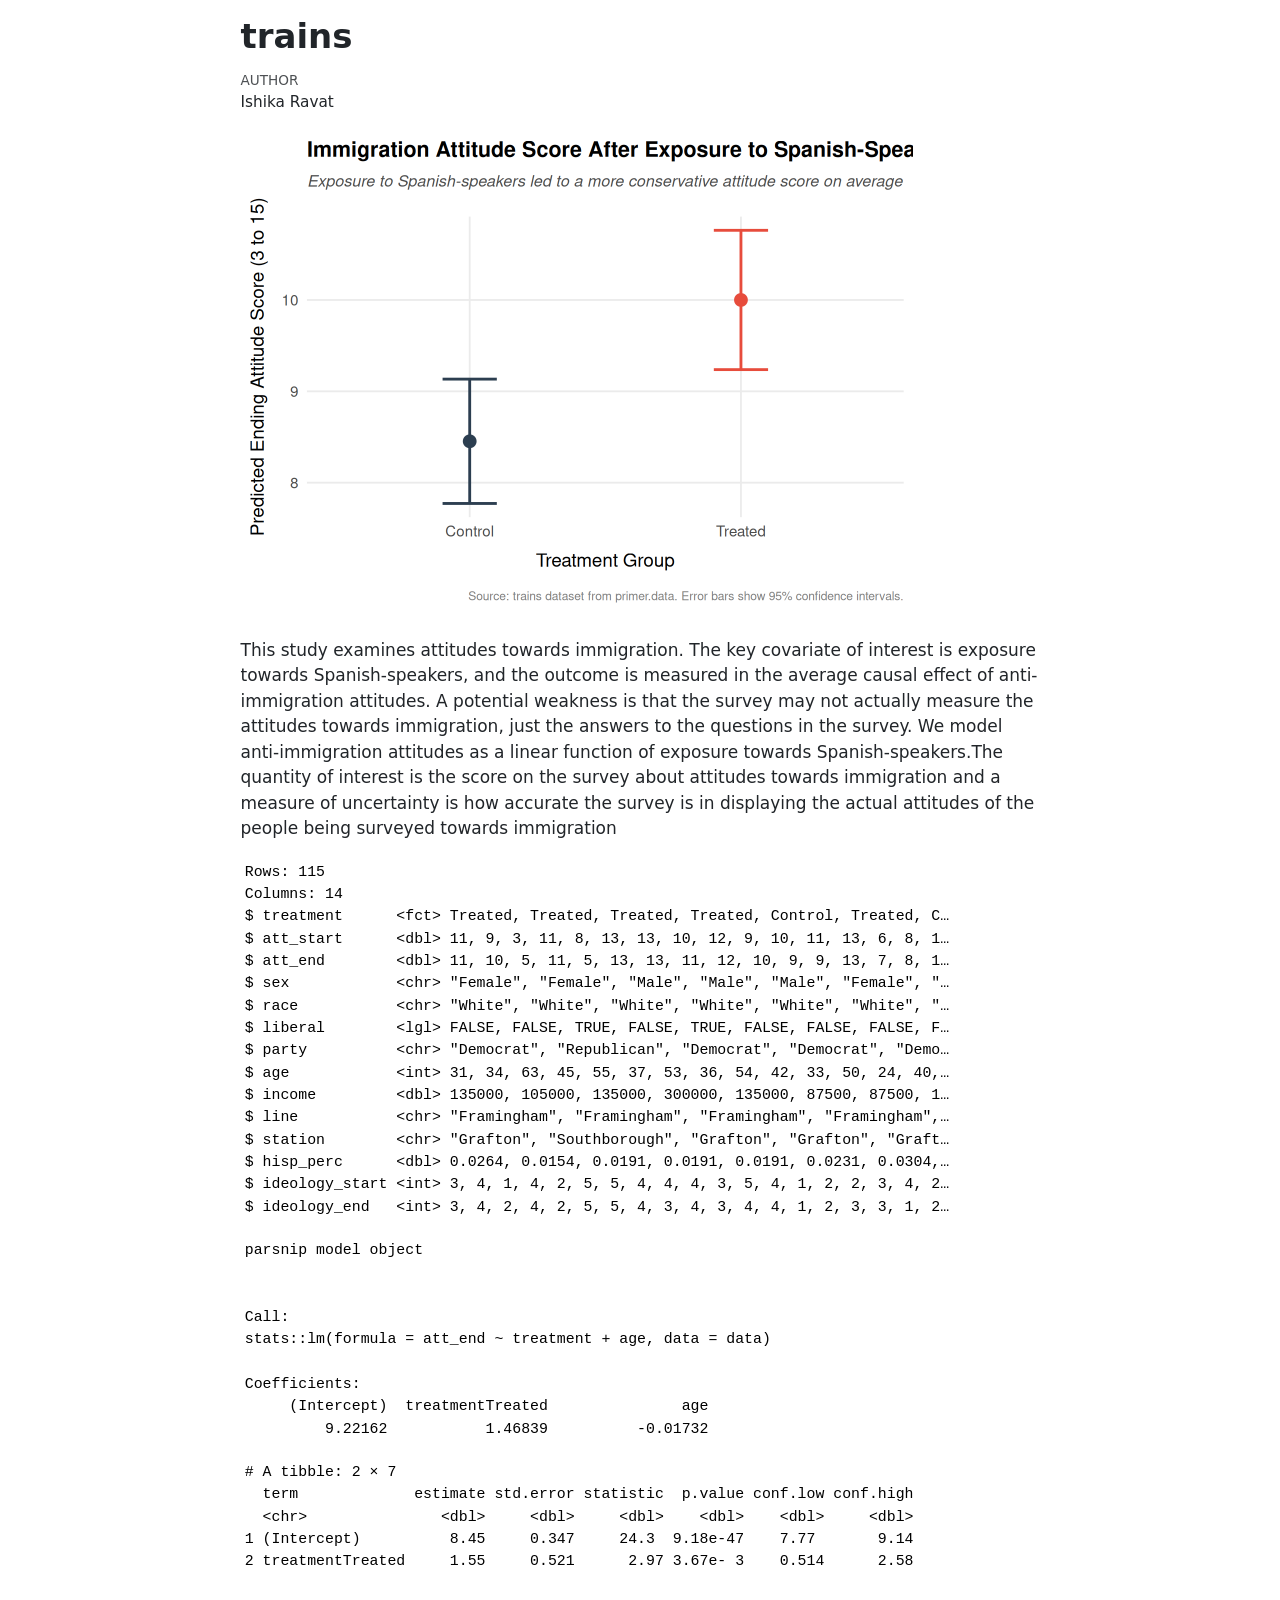
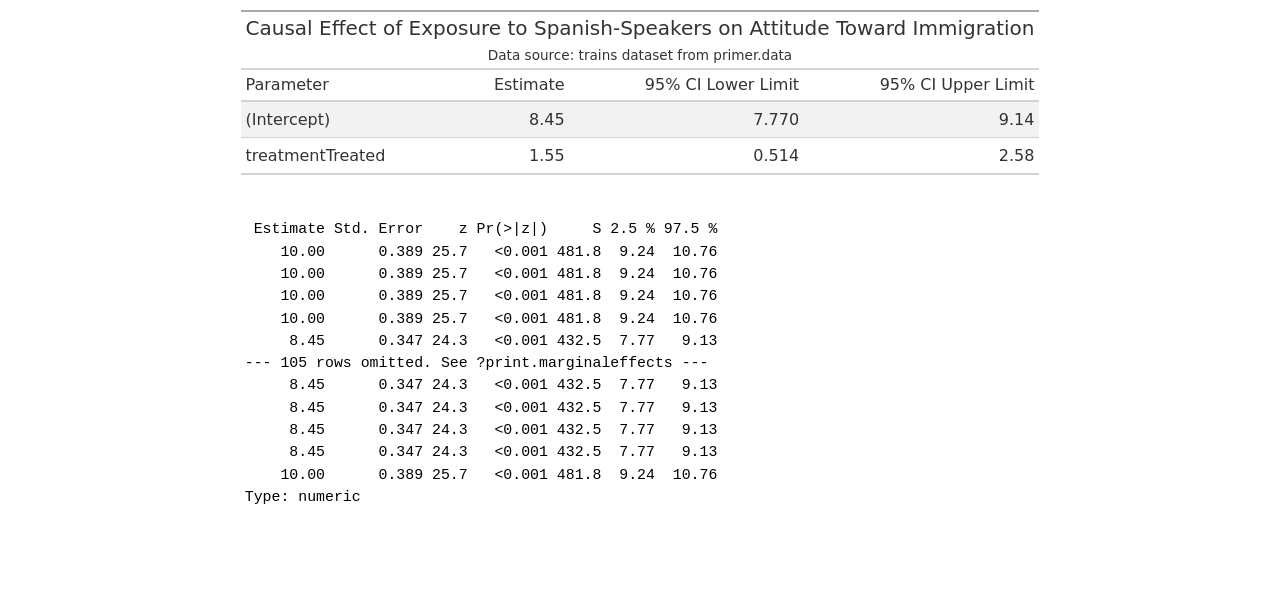
<file: index.html>
<!DOCTYPE html>
<html xmlns="http://www.w3.org/1999/xhtml" lang="en" xml:lang="en"><head>

<meta charset="utf-8">
<meta name="generator" content="quarto-1.9.38">

<meta name="viewport" content="width=device-width, initial-scale=1.0, user-scalable=yes">

<meta name="author" content="Ishika Ravat">

<title>trains</title>
<style>
/* Default styles provided by pandoc.
** See https://pandoc.org/MANUAL.html#variables-for-html for config info.
*/
code{white-space: pre-wrap;}
span.smallcaps{font-variant: small-caps;}
div.columns{display: flex; gap: min(4vw, 1.5em);}
div.column{flex: auto; overflow-x: auto;}
div.hanging-indent{margin-left: 1.5em; text-indent: -1.5em;}
ul.task-list{list-style: none;}
ul.task-list li input[type="checkbox"] {
  width: 0.8em;
  margin: 0 0.8em 0.2em -1em; /* quarto-specific, see https://github.com/quarto-dev/quarto-cli/issues/4556 */ 
  vertical-align: middle;
}
</style>


<script src="analysis_files/libs/clipboard/clipboard.min.js"></script>
<script src="analysis_files/libs/quarto-html/quarto.js" type="module"></script>
<script src="analysis_files/libs/quarto-html/tabsets/tabsets.js" type="module"></script>
<script src="analysis_files/libs/quarto-html/popper.min.js"></script>
<script src="analysis_files/libs/quarto-html/tippy.umd.min.js"></script>
<script src="analysis_files/libs/quarto-html/anchor.min.js"></script>
<link href="analysis_files/libs/quarto-html/tippy.css" rel="stylesheet">
<link href="analysis_files/libs/quarto-html/quarto-syntax-highlighting-15634bcf2e68342d4ad2dfa704d543f6.css" rel="stylesheet" id="quarto-text-highlighting-styles">
<script src="analysis_files/libs/bootstrap/bootstrap.min.js"></script>
<link href="analysis_files/libs/bootstrap/bootstrap-icons.css" rel="stylesheet">
<link href="analysis_files/libs/bootstrap/bootstrap-7bf085286b6ce288cd90d2ef92905f95.min.css" rel="stylesheet" append-hash="true" id="quarto-bootstrap" data-mode="light">


</head>

<body class="fullcontent quarto-light">

<div id="quarto-content" class="page-columns page-rows-contents page-layout-article">

<main class="content" id="quarto-document-content">

<header id="title-block-header" class="quarto-title-block default">
<div class="quarto-title">
<h1 class="title">trains</h1>
</div>



<div class="quarto-title-meta">

    <div>
    <div class="quarto-title-meta-heading">Author</div>
    <div class="quarto-title-meta-contents">
             <p>Ishika Ravat </p>
          </div>
  </div>
    
  
    
  </div>
  


</header>


<div class="cell">
<div class="cell-output-display">
<div>
<figure class="figure">
<p><img src="analysis_files/figure-html/unnamed-chunk-3-1.png" class="img-fluid figure-img" width="672"></p>
</figure>
</div>
</div>
</div>
<p>This study examines attitudes towards immigration. The key covariate of interest is exposure towards Spanish-speakers, and the outcome is measured in the average causal effect of anti-immigration attitudes. A potential weakness is that the survey may not actually measure the attitudes towards immigration, just the answers to the questions in the survey. We model anti-immigration attitudes as a linear function of exposure towards Spanish-speakers.The quantity of interest is the score on the survey about attitudes towards immigration and a measure of uncertainty is how accurate the survey is in displaying the actual attitudes of the people being surveyed towards immigration</p>
<div class="cell">
<div class="cell-output cell-output-stdout">
<pre><code>Rows: 115
Columns: 14
$ treatment      &lt;fct&gt; Treated, Treated, Treated, Treated, Control, Treated, C…
$ att_start      &lt;dbl&gt; 11, 9, 3, 11, 8, 13, 13, 10, 12, 9, 10, 11, 13, 6, 8, 1…
$ att_end        &lt;dbl&gt; 11, 10, 5, 11, 5, 13, 13, 11, 12, 10, 9, 9, 13, 7, 8, 1…
$ sex            &lt;chr&gt; "Female", "Female", "Male", "Male", "Male", "Female", "…
$ race           &lt;chr&gt; "White", "White", "White", "White", "White", "White", "…
$ liberal        &lt;lgl&gt; FALSE, FALSE, TRUE, FALSE, TRUE, FALSE, FALSE, FALSE, F…
$ party          &lt;chr&gt; "Democrat", "Republican", "Democrat", "Democrat", "Demo…
$ age            &lt;int&gt; 31, 34, 63, 45, 55, 37, 53, 36, 54, 42, 33, 50, 24, 40,…
$ income         &lt;dbl&gt; 135000, 105000, 135000, 300000, 135000, 87500, 87500, 1…
$ line           &lt;chr&gt; "Framingham", "Framingham", "Framingham", "Framingham",…
$ station        &lt;chr&gt; "Grafton", "Southborough", "Grafton", "Grafton", "Graft…
$ hisp_perc      &lt;dbl&gt; 0.0264, 0.0154, 0.0191, 0.0191, 0.0191, 0.0231, 0.0304,…
$ ideology_start &lt;int&gt; 3, 4, 1, 4, 2, 5, 5, 4, 4, 4, 3, 5, 4, 1, 2, 2, 3, 4, 2…
$ ideology_end   &lt;int&gt; 3, 4, 2, 4, 2, 5, 5, 4, 3, 4, 3, 4, 4, 1, 2, 3, 3, 1, 2…</code></pre>
</div>
</div>
<div class="cell">
<div class="cell-output cell-output-stdout">
<pre><code>parsnip model object


Call:
stats::lm(formula = att_end ~ treatment + age, data = data)

Coefficients:
     (Intercept)  treatmentTreated               age  
         9.22162           1.46839          -0.01732  </code></pre>
</div>
</div>
<div class="cell">
<div class="cell-output cell-output-stdout">
<pre><code># A tibble: 2 × 7
  term             estimate std.error statistic  p.value conf.low conf.high
  &lt;chr&gt;               &lt;dbl&gt;     &lt;dbl&gt;     &lt;dbl&gt;    &lt;dbl&gt;    &lt;dbl&gt;     &lt;dbl&gt;
1 (Intercept)          8.45     0.347     24.3  9.18e-47    7.77       9.14
2 treatmentTreated     1.55     0.521      2.97 3.67e- 3    0.514      2.58</code></pre>
</div>
</div>
<div class="cell">
<div class="cell-output-display">
<div id="sbubewainx" style="padding-left:0px;padding-right:0px;padding-top:10px;padding-bottom:10px;overflow-x:auto;overflow-y:auto;width:auto;height:auto;">
<style>#sbubewainx table {
  font-family: system-ui, 'Segoe UI', Roboto, Helvetica, Arial, sans-serif, 'Apple Color Emoji', 'Segoe UI Emoji', 'Segoe UI Symbol', 'Noto Color Emoji';
  -webkit-font-smoothing: antialiased;
  -moz-osx-font-smoothing: grayscale;
}

#sbubewainx thead, #sbubewainx tbody, #sbubewainx tfoot, #sbubewainx tr, #sbubewainx td, #sbubewainx th {
  border-style: none;
}

#sbubewainx p {
  margin: 0;
  padding: 0;
}

#sbubewainx .gt_table {
  display: table;
  border-collapse: collapse;
  line-height: normal;
  margin-left: auto;
  margin-right: auto;
  color: #333333;
  font-size: 16px;
  font-weight: normal;
  font-style: normal;
  background-color: #FFFFFF;
  width: auto;
  border-top-style: solid;
  border-top-width: 2px;
  border-top-color: #A8A8A8;
  border-right-style: none;
  border-right-width: 2px;
  border-right-color: #D3D3D3;
  border-bottom-style: solid;
  border-bottom-width: 2px;
  border-bottom-color: #A8A8A8;
  border-left-style: none;
  border-left-width: 2px;
  border-left-color: #D3D3D3;
}

#sbubewainx .gt_caption {
  padding-top: 4px;
  padding-bottom: 4px;
}

#sbubewainx .gt_title {
  color: #333333;
  font-size: 125%;
  font-weight: initial;
  padding-top: 4px;
  padding-bottom: 4px;
  padding-left: 5px;
  padding-right: 5px;
  border-bottom-color: #FFFFFF;
  border-bottom-width: 0;
}

#sbubewainx .gt_subtitle {
  color: #333333;
  font-size: 85%;
  font-weight: initial;
  padding-top: 3px;
  padding-bottom: 5px;
  padding-left: 5px;
  padding-right: 5px;
  border-top-color: #FFFFFF;
  border-top-width: 0;
}

#sbubewainx .gt_heading {
  background-color: #FFFFFF;
  text-align: center;
  border-bottom-color: #FFFFFF;
  border-left-style: none;
  border-left-width: 1px;
  border-left-color: #D3D3D3;
  border-right-style: none;
  border-right-width: 1px;
  border-right-color: #D3D3D3;
}

#sbubewainx .gt_bottom_border {
  border-bottom-style: solid;
  border-bottom-width: 2px;
  border-bottom-color: #D3D3D3;
}

#sbubewainx .gt_col_headings {
  border-top-style: solid;
  border-top-width: 2px;
  border-top-color: #D3D3D3;
  border-bottom-style: solid;
  border-bottom-width: 2px;
  border-bottom-color: #D3D3D3;
  border-left-style: none;
  border-left-width: 1px;
  border-left-color: #D3D3D3;
  border-right-style: none;
  border-right-width: 1px;
  border-right-color: #D3D3D3;
}

#sbubewainx .gt_col_heading {
  color: #333333;
  background-color: #FFFFFF;
  font-size: 100%;
  font-weight: normal;
  text-transform: inherit;
  border-left-style: none;
  border-left-width: 1px;
  border-left-color: #D3D3D3;
  border-right-style: none;
  border-right-width: 1px;
  border-right-color: #D3D3D3;
  vertical-align: bottom;
  padding-top: 5px;
  padding-bottom: 6px;
  padding-left: 5px;
  padding-right: 5px;
  overflow-x: hidden;
}

#sbubewainx .gt_column_spanner_outer {
  color: #333333;
  background-color: #FFFFFF;
  font-size: 100%;
  font-weight: normal;
  text-transform: inherit;
  padding-top: 0;
  padding-bottom: 0;
  padding-left: 4px;
  padding-right: 4px;
}

#sbubewainx .gt_column_spanner_outer:first-child {
  padding-left: 0;
}

#sbubewainx .gt_column_spanner_outer:last-child {
  padding-right: 0;
}

#sbubewainx .gt_column_spanner {
  border-bottom-style: solid;
  border-bottom-width: 2px;
  border-bottom-color: #D3D3D3;
  vertical-align: bottom;
  padding-top: 5px;
  padding-bottom: 5px;
  overflow-x: hidden;
  display: inline-block;
  width: 100%;
}

#sbubewainx .gt_spanner_row {
  border-bottom-style: hidden;
}

#sbubewainx .gt_group_heading {
  padding-top: 8px;
  padding-bottom: 8px;
  padding-left: 5px;
  padding-right: 5px;
  color: #333333;
  background-color: #FFFFFF;
  font-size: 100%;
  font-weight: initial;
  text-transform: inherit;
  border-top-style: solid;
  border-top-width: 2px;
  border-top-color: #D3D3D3;
  border-bottom-style: solid;
  border-bottom-width: 2px;
  border-bottom-color: #D3D3D3;
  border-left-style: none;
  border-left-width: 1px;
  border-left-color: #D3D3D3;
  border-right-style: none;
  border-right-width: 1px;
  border-right-color: #D3D3D3;
  vertical-align: middle;
  text-align: left;
}

#sbubewainx .gt_empty_group_heading {
  padding: 0.5px;
  color: #333333;
  background-color: #FFFFFF;
  font-size: 100%;
  font-weight: initial;
  border-top-style: solid;
  border-top-width: 2px;
  border-top-color: #D3D3D3;
  border-bottom-style: solid;
  border-bottom-width: 2px;
  border-bottom-color: #D3D3D3;
  vertical-align: middle;
}

#sbubewainx .gt_from_md > :first-child {
  margin-top: 0;
}

#sbubewainx .gt_from_md > :last-child {
  margin-bottom: 0;
}

#sbubewainx .gt_row {
  padding-top: 8px;
  padding-bottom: 8px;
  padding-left: 5px;
  padding-right: 5px;
  margin: 10px;
  border-top-style: solid;
  border-top-width: 1px;
  border-top-color: #D3D3D3;
  border-left-style: none;
  border-left-width: 1px;
  border-left-color: #D3D3D3;
  border-right-style: none;
  border-right-width: 1px;
  border-right-color: #D3D3D3;
  vertical-align: middle;
  overflow-x: hidden;
}

#sbubewainx .gt_stub {
  color: #333333;
  background-color: #FFFFFF;
  font-size: 100%;
  font-weight: initial;
  text-transform: inherit;
  border-right-style: solid;
  border-right-width: 2px;
  border-right-color: #D3D3D3;
  padding-left: 5px;
  padding-right: 5px;
}

#sbubewainx .gt_stub_row_group {
  color: #333333;
  background-color: #FFFFFF;
  font-size: 100%;
  font-weight: initial;
  text-transform: inherit;
  border-right-style: solid;
  border-right-width: 2px;
  border-right-color: #D3D3D3;
  padding-left: 5px;
  padding-right: 5px;
  vertical-align: top;
}

#sbubewainx .gt_row_group_first td {
  border-top-width: 2px;
}

#sbubewainx .gt_row_group_first th {
  border-top-width: 2px;
}

#sbubewainx .gt_summary_row {
  color: #333333;
  background-color: #FFFFFF;
  text-transform: inherit;
  padding-top: 8px;
  padding-bottom: 8px;
  padding-left: 5px;
  padding-right: 5px;
}

#sbubewainx .gt_first_summary_row {
  border-top-style: solid;
  border-top-color: #D3D3D3;
}

#sbubewainx .gt_first_summary_row.thick {
  border-top-width: 2px;
}

#sbubewainx .gt_last_summary_row {
  padding-top: 8px;
  padding-bottom: 8px;
  padding-left: 5px;
  padding-right: 5px;
  border-bottom-style: solid;
  border-bottom-width: 2px;
  border-bottom-color: #D3D3D3;
}

#sbubewainx .gt_grand_summary_row {
  color: #333333;
  background-color: #FFFFFF;
  text-transform: inherit;
  padding-top: 8px;
  padding-bottom: 8px;
  padding-left: 5px;
  padding-right: 5px;
}

#sbubewainx .gt_first_grand_summary_row {
  padding-top: 8px;
  padding-bottom: 8px;
  padding-left: 5px;
  padding-right: 5px;
  border-top-style: double;
  border-top-width: 6px;
  border-top-color: #D3D3D3;
}

#sbubewainx .gt_last_grand_summary_row_top {
  padding-top: 8px;
  padding-bottom: 8px;
  padding-left: 5px;
  padding-right: 5px;
  border-bottom-style: double;
  border-bottom-width: 6px;
  border-bottom-color: #D3D3D3;
}

#sbubewainx .gt_striped {
  background-color: rgba(128, 128, 128, 0.05);
}

#sbubewainx .gt_table_body {
  border-top-style: solid;
  border-top-width: 2px;
  border-top-color: #D3D3D3;
  border-bottom-style: solid;
  border-bottom-width: 2px;
  border-bottom-color: #D3D3D3;
}

#sbubewainx .gt_footnotes {
  color: #333333;
  background-color: #FFFFFF;
  border-bottom-style: none;
  border-bottom-width: 2px;
  border-bottom-color: #D3D3D3;
  border-left-style: none;
  border-left-width: 2px;
  border-left-color: #D3D3D3;
  border-right-style: none;
  border-right-width: 2px;
  border-right-color: #D3D3D3;
}

#sbubewainx .gt_footnote {
  margin: 0px;
  font-size: 90%;
  padding-top: 4px;
  padding-bottom: 4px;
  padding-left: 5px;
  padding-right: 5px;
}

#sbubewainx .gt_sourcenotes {
  color: #333333;
  background-color: #FFFFFF;
  border-bottom-style: none;
  border-bottom-width: 2px;
  border-bottom-color: #D3D3D3;
  border-left-style: none;
  border-left-width: 2px;
  border-left-color: #D3D3D3;
  border-right-style: none;
  border-right-width: 2px;
  border-right-color: #D3D3D3;
}

#sbubewainx .gt_sourcenote {
  font-size: 90%;
  padding-top: 4px;
  padding-bottom: 4px;
  padding-left: 5px;
  padding-right: 5px;
}

#sbubewainx .gt_left {
  text-align: left;
}

#sbubewainx .gt_center {
  text-align: center;
}

#sbubewainx .gt_right {
  text-align: right;
  font-variant-numeric: tabular-nums;
}

#sbubewainx .gt_font_normal {
  font-weight: normal;
}

#sbubewainx .gt_font_bold {
  font-weight: bold;
}

#sbubewainx .gt_font_italic {
  font-style: italic;
}

#sbubewainx .gt_super {
  font-size: 65%;
}

#sbubewainx .gt_footnote_marks {
  font-size: 75%;
  vertical-align: 0.4em;
  position: initial;
}

#sbubewainx .gt_asterisk {
  font-size: 100%;
  vertical-align: 0;
}

#sbubewainx .gt_indent_1 {
  text-indent: 5px;
}

#sbubewainx .gt_indent_2 {
  text-indent: 10px;
}

#sbubewainx .gt_indent_3 {
  text-indent: 15px;
}

#sbubewainx .gt_indent_4 {
  text-indent: 20px;
}

#sbubewainx .gt_indent_5 {
  text-indent: 25px;
}

#sbubewainx .katex-display {
  display: inline-flex !important;
  margin-bottom: 0.75em !important;
}

#sbubewainx div.Reactable > div.rt-table > div.rt-thead > div.rt-tr.rt-tr-group-header > div.rt-th-group:after {
  height: 0px !important;
}
</style>

<table class="gt_table caption-top table table-sm table-striped small" data-quarto-bootstrap="false">
<thead>
<tr class="gt_heading header">
<td colspan="4" class="gt_heading gt_title gt_font_normal">Causal Effect of Exposure to Spanish-Speakers on Attitude Toward Immigration</td>
</tr>
<tr class="gt_heading even">
<td colspan="4" class="gt_heading gt_subtitle gt_font_normal gt_bottom_border">Data source: trains dataset from primer.data</td>
</tr>
<tr class="gt_col_headings header">
<th id="term" class="gt_col_heading gt_columns_bottom_border gt_left" data-quarto-table-cell-role="th" scope="col">Parameter</th>
<th id="estimate" class="gt_col_heading gt_columns_bottom_border gt_right" data-quarto-table-cell-role="th" scope="col">Estimate</th>
<th id="conf.low" class="gt_col_heading gt_columns_bottom_border gt_right" data-quarto-table-cell-role="th" scope="col">95% CI Lower Limit</th>
<th id="conf.high" class="gt_col_heading gt_columns_bottom_border gt_right" data-quarto-table-cell-role="th" scope="col">95% CI Upper Limit</th>
</tr>
</thead>
<tbody class="gt_table_body">
<tr class="odd">
<td class="gt_row gt_left" headers="term">(Intercept)</td>
<td class="gt_row gt_right" headers="estimate">8.45</td>
<td class="gt_row gt_right" headers="conf.low">7.770</td>
<td class="gt_row gt_right" headers="conf.high">9.14</td>
</tr>
<tr class="even">
<td class="gt_row gt_left" headers="term">treatmentTreated</td>
<td class="gt_row gt_right" headers="estimate">1.55</td>
<td class="gt_row gt_right" headers="conf.low">0.514</td>
<td class="gt_row gt_right" headers="conf.high">2.58</td>
</tr>
</tbody>
</table>

</div>
</div>
</div>
<div class="cell">
<div class="cell-output cell-output-stdout">
<pre><code>
 Estimate Std. Error    z Pr(&gt;|z|)     S 2.5 % 97.5 %
    10.00      0.389 25.7   &lt;0.001 481.8  9.24  10.76
    10.00      0.389 25.7   &lt;0.001 481.8  9.24  10.76
    10.00      0.389 25.7   &lt;0.001 481.8  9.24  10.76
    10.00      0.389 25.7   &lt;0.001 481.8  9.24  10.76
     8.45      0.347 24.3   &lt;0.001 432.5  7.77   9.13
--- 105 rows omitted. See ?print.marginaleffects ---
     8.45      0.347 24.3   &lt;0.001 432.5  7.77   9.13
     8.45      0.347 24.3   &lt;0.001 432.5  7.77   9.13
     8.45      0.347 24.3   &lt;0.001 432.5  7.77   9.13
     8.45      0.347 24.3   &lt;0.001 432.5  7.77   9.13
    10.00      0.389 25.7   &lt;0.001 481.8  9.24  10.76
Type: numeric</code></pre>
</div>
</div>

</main>
<!-- /main column -->
<script id="quarto-html-after-body" type="application/javascript">
  window.document.addEventListener("DOMContentLoaded", function (event) {
    const icon = "";
    const anchorJS = new window.AnchorJS();
    anchorJS.options = {
      placement: 'right',
      icon: icon
    };
    anchorJS.add('.anchored');
    const isCodeAnnotation = (el) => {
      for (const clz of el.classList) {
        if (clz.startsWith('code-annotation-')) {                     
          return true;
        }
      }
      return false;
    }
    const onCopySuccess = function(e) {
      // button target
      const button = e.trigger;
      // don't keep focus
      button.blur();
      // flash "checked"
      button.classList.add('code-copy-button-checked');
      var currentTitle = button.getAttribute("title");
      button.setAttribute("title", "Copied!");
      let tooltip;
      if (window.bootstrap) {
        button.setAttribute("data-bs-toggle", "tooltip");
        button.setAttribute("data-bs-placement", "left");
        button.setAttribute("data-bs-title", "Copied!");
        tooltip = new bootstrap.Tooltip(button, 
          { trigger: "manual", 
            customClass: "code-copy-button-tooltip",
            offset: [0, -8]});
        tooltip.show();    
      }
      setTimeout(function() {
        if (tooltip) {
          tooltip.hide();
          button.removeAttribute("data-bs-title");
          button.removeAttribute("data-bs-toggle");
          button.removeAttribute("data-bs-placement");
        }
        button.setAttribute("title", currentTitle);
        button.classList.remove('code-copy-button-checked');
      }, 1000);
      // clear code selection
      e.clearSelection();
    }
    const getTextToCopy = function(trigger) {
      const outerScaffold = trigger.parentElement.cloneNode(true);
      const codeEl = outerScaffold.querySelector('code');
      for (const childEl of codeEl.children) {
        if (isCodeAnnotation(childEl)) {
          childEl.remove();
        }
      }
      return codeEl.innerText;
    }
    const clipboard = new window.ClipboardJS('.code-copy-button:not([data-in-quarto-modal])', {
      text: getTextToCopy
    });
    clipboard.on('success', onCopySuccess);
    if (window.document.getElementById('quarto-embedded-source-code-modal')) {
      const clipboardModal = new window.ClipboardJS('.code-copy-button[data-in-quarto-modal]', {
        text: getTextToCopy,
        container: window.document.getElementById('quarto-embedded-source-code-modal')
      });
      clipboardModal.on('success', onCopySuccess);
    }
      var localhostRegex = new RegExp(/^(?:http|https):\/\/localhost\:?[0-9]*\//);
      var mailtoRegex = new RegExp(/^mailto:/);
        var filterRegex = new RegExp('/' + window.location.host + '/');
      var isInternal = (href) => {
          return filterRegex.test(href) || localhostRegex.test(href) || mailtoRegex.test(href);
      }
      // Inspect non-navigation links and adorn them if external
     var links = window.document.querySelectorAll('a[href]:not(.nav-link):not(.navbar-brand):not(.toc-action):not(.sidebar-link):not(.sidebar-item-toggle):not(.pagination-link):not(.no-external):not([aria-hidden]):not(.dropdown-item):not(.quarto-navigation-tool):not(.about-link)');
      for (var i=0; i<links.length; i++) {
        const link = links[i];
        if (!isInternal(link.href)) {
          // undo the damage that might have been done by quarto-nav.js in the case of
          // links that we want to consider external
          if (link.dataset.originalHref !== undefined) {
            link.href = link.dataset.originalHref;
          }
        }
      }
    function tippyHover(el, contentFn, onTriggerFn, onUntriggerFn) {
      const config = {
        allowHTML: true,
        maxWidth: 500,
        delay: 100,
        arrow: false,
        appendTo: function(el) {
            return el.parentElement;
        },
        interactive: true,
        interactiveBorder: 10,
        theme: 'quarto',
        placement: 'bottom-start',
      };
      if (contentFn) {
        config.content = contentFn;
      }
      if (onTriggerFn) {
        config.onTrigger = onTriggerFn;
      }
      if (onUntriggerFn) {
        config.onUntrigger = onUntriggerFn;
      }
      window.tippy(el, config); 
    }
    const noterefs = window.document.querySelectorAll('a[role="doc-noteref"]');
    for (var i=0; i<noterefs.length; i++) {
      const ref = noterefs[i];
      tippyHover(ref, function() {
        // use id or data attribute instead here
        let href = ref.getAttribute('data-footnote-href') || ref.getAttribute('href');
        try { href = new URL(href).hash; } catch {}
        const id = href.replace(/^#\/?/, "");
        const note = window.document.getElementById(id);
        if (note) {
          return note.innerHTML;
        } else {
          return "";
        }
      });
    }
    const xrefs = window.document.querySelectorAll('a.quarto-xref');
    const processXRef = (id, note) => {
      // Strip column container classes
      const stripColumnClz = (el) => {
        el.classList.remove("page-full", "page-columns");
        if (el.children) {
          for (const child of el.children) {
            stripColumnClz(child);
          }
        }
      }
      stripColumnClz(note)
      if (id === null || id.startsWith('sec-')) {
        // Special case sections, only their first couple elements
        const container = document.createElement("div");
        if (note.children && note.children.length > 2) {
          container.appendChild(note.children[0].cloneNode(true));
          for (let i = 1; i < note.children.length; i++) {
            const child = note.children[i];
            if (child.tagName === "P" && child.innerText === "") {
              continue;
            } else {
              container.appendChild(child.cloneNode(true));
              break;
            }
          }
          if (window.Quarto?.typesetMath) {
            window.Quarto.typesetMath(container);
          }
          return container.innerHTML
        } else {
          if (window.Quarto?.typesetMath) {
            window.Quarto.typesetMath(note);
          }
          return note.innerHTML;
        }
      } else {
        // Remove any anchor links if they are present
        const anchorLink = note.querySelector('a.anchorjs-link');
        if (anchorLink) {
          anchorLink.remove();
        }
        if (window.Quarto?.typesetMath) {
          window.Quarto.typesetMath(note);
        }
        if (note.classList.contains("callout")) {
          return note.outerHTML;
        } else {
          return note.innerHTML;
        }
      }
    }
    for (var i=0; i<xrefs.length; i++) {
      const xref = xrefs[i];
      tippyHover(xref, undefined, function(instance) {
        instance.disable();
        let url = xref.getAttribute('href');
        let hash = undefined; 
        if (url.startsWith('#')) {
          hash = url;
        } else {
          try { hash = new URL(url).hash; } catch {}
        }
        if (hash) {
          const id = hash.replace(/^#\/?/, "");
          const note = window.document.getElementById(id);
          if (note !== null) {
            try {
              const html = processXRef(id, note.cloneNode(true));
              instance.setContent(html);
            } finally {
              instance.enable();
              instance.show();
            }
          } else {
            // See if we can fetch this
            fetch(url.split('#')[0])
            .then(res => res.text())
            .then(html => {
              const parser = new DOMParser();
              const htmlDoc = parser.parseFromString(html, "text/html");
              const note = htmlDoc.getElementById(id);
              if (note !== null) {
                const html = processXRef(id, note);
                instance.setContent(html);
              } 
            }).finally(() => {
              instance.enable();
              instance.show();
            });
          }
        } else {
          // See if we can fetch a full url (with no hash to target)
          // This is a special case and we should probably do some content thinning / targeting
          fetch(url)
          .then(res => res.text())
          .then(html => {
            const parser = new DOMParser();
            const htmlDoc = parser.parseFromString(html, "text/html");
            const note = htmlDoc.querySelector('main.content');
            if (note !== null) {
              // This should only happen for chapter cross references
              // (since there is no id in the URL)
              // remove the first header
              if (note.children.length > 0 && note.children[0].tagName === "HEADER") {
                note.children[0].remove();
              }
              const html = processXRef(null, note);
              instance.setContent(html);
            } 
          }).finally(() => {
            instance.enable();
            instance.show();
          });
        }
      }, function(instance) {
      });
    }
        let selectedAnnoteEl;
        const selectorForAnnotation = ( cell, annotation) => {
          let cellAttr = 'data-code-cell="' + cell + '"';
          let lineAttr = 'data-code-annotation="' +  annotation + '"';
          const selector = 'span[' + cellAttr + '][' + lineAttr + ']';
          return selector;
        }
        const selectCodeLines = (annoteEl) => {
          const doc = window.document;
          const targetCell = annoteEl.getAttribute("data-target-cell");
          const targetAnnotation = annoteEl.getAttribute("data-target-annotation");
          const annoteSpan = window.document.querySelector(selectorForAnnotation(targetCell, targetAnnotation));
          const lines = annoteSpan.getAttribute("data-code-lines").split(",");
          const lineIds = lines.map((line) => {
            return targetCell + "-" + line;
          })
          let top = null;
          let height = null;
          let parent = null;
          if (lineIds.length > 0) {
              //compute the position of the single el (top and bottom and make a div)
              const el = window.document.getElementById(lineIds[0]);
              top = el.offsetTop;
              height = el.offsetHeight;
              parent = el.parentElement.parentElement;
            if (lineIds.length > 1) {
              const lastEl = window.document.getElementById(lineIds[lineIds.length - 1]);
              const bottom = lastEl.offsetTop + lastEl.offsetHeight;
              height = bottom - top;
            }
            if (top !== null && height !== null && parent !== null) {
              // cook up a div (if necessary) and position it 
              let div = window.document.getElementById("code-annotation-line-highlight");
              if (div === null) {
                div = window.document.createElement("div");
                div.setAttribute("id", "code-annotation-line-highlight");
                div.style.position = 'absolute';
                parent.appendChild(div);
              }
              div.style.top = top - 2 + "px";
              div.style.height = height + 4 + "px";
              div.style.left = 0;
              let gutterDiv = window.document.getElementById("code-annotation-line-highlight-gutter");
              if (gutterDiv === null) {
                gutterDiv = window.document.createElement("div");
                gutterDiv.setAttribute("id", "code-annotation-line-highlight-gutter");
                gutterDiv.style.position = 'absolute';
                const codeCell = window.document.getElementById(targetCell);
                const gutter = codeCell.querySelector('.code-annotation-gutter');
                gutter.appendChild(gutterDiv);
              }
              gutterDiv.style.top = top - 2 + "px";
              gutterDiv.style.height = height + 4 + "px";
            }
            selectedAnnoteEl = annoteEl;
          }
        };
        const unselectCodeLines = () => {
          const elementsIds = ["code-annotation-line-highlight", "code-annotation-line-highlight-gutter"];
          elementsIds.forEach((elId) => {
            const div = window.document.getElementById(elId);
            if (div) {
              div.remove();
            }
          });
          selectedAnnoteEl = undefined;
        };
          // Handle positioning of the toggle
      window.addEventListener(
        "resize",
        throttle(() => {
          elRect = undefined;
          if (selectedAnnoteEl) {
            selectCodeLines(selectedAnnoteEl);
          }
        }, 10)
      );
      function throttle(fn, ms) {
      let throttle = false;
      let timer;
        return (...args) => {
          if(!throttle) { // first call gets through
              fn.apply(this, args);
              throttle = true;
          } else { // all the others get throttled
              if(timer) clearTimeout(timer); // cancel #2
              timer = setTimeout(() => {
                fn.apply(this, args);
                timer = throttle = false;
              }, ms);
          }
        };
      }
        // Attach click handler to the DT
        const annoteDls = window.document.querySelectorAll('dt[data-target-cell]');
        for (const annoteDlNode of annoteDls) {
          annoteDlNode.addEventListener('click', (event) => {
            const clickedEl = event.target;
            if (clickedEl !== selectedAnnoteEl) {
              unselectCodeLines();
              const activeEl = window.document.querySelector('dt[data-target-cell].code-annotation-active');
              if (activeEl) {
                activeEl.classList.remove('code-annotation-active');
              }
              selectCodeLines(clickedEl);
              clickedEl.classList.add('code-annotation-active');
            } else {
              // Unselect the line
              unselectCodeLines();
              clickedEl.classList.remove('code-annotation-active');
            }
          });
        }
    const findCites = (el) => {
      const parentEl = el.parentElement;
      if (parentEl) {
        const cites = parentEl.dataset.cites;
        if (cites) {
          return {
            el,
            cites: cites.split(' ')
          };
        } else {
          return findCites(el.parentElement)
        }
      } else {
        return undefined;
      }
    };
    var bibliorefs = window.document.querySelectorAll('a[role="doc-biblioref"]');
    for (var i=0; i<bibliorefs.length; i++) {
      const ref = bibliorefs[i];
      const citeInfo = findCites(ref);
      if (citeInfo) {
        tippyHover(citeInfo.el, function() {
          var popup = window.document.createElement('div');
          citeInfo.cites.forEach(function(cite) {
            var citeDiv = window.document.createElement('div');
            citeDiv.classList.add('hanging-indent');
            citeDiv.classList.add('csl-entry');
            var biblioDiv = window.document.getElementById('ref-' + cite);
            if (biblioDiv) {
              citeDiv.innerHTML = biblioDiv.innerHTML;
            }
            popup.appendChild(citeDiv);
          });
          return popup.innerHTML;
        });
      }
    }
  });
  </script>
</div> <!-- /content -->




</body></html>
</file>
<file: analysis_files/libs/quarto-html/tippy.css>
.tippy-box[data-animation=fade][data-state=hidden]{opacity:0}[data-tippy-root]{max-width:calc(100vw - 10px)}.tippy-box{position:relative;background-color:#333;color:#fff;border-radius:4px;font-size:14px;line-height:1.4;white-space:normal;outline:0;transition-property:transform,visibility,opacity}.tippy-box[data-placement^=top]>.tippy-arrow{bottom:0}.tippy-box[data-placement^=top]>.tippy-arrow:before{bottom:-7px;left:0;border-width:8px 8px 0;border-top-color:initial;transform-origin:center top}.tippy-box[data-placement^=bottom]>.tippy-arrow{top:0}.tippy-box[data-placement^=bottom]>.tippy-arrow:before{top:-7px;left:0;border-width:0 8px 8px;border-bottom-color:initial;transform-origin:center bottom}.tippy-box[data-placement^=left]>.tippy-arrow{right:0}.tippy-box[data-placement^=left]>.tippy-arrow:before{border-width:8px 0 8px 8px;border-left-color:initial;right:-7px;transform-origin:center left}.tippy-box[data-placement^=right]>.tippy-arrow{left:0}.tippy-box[data-placement^=right]>.tippy-arrow:before{left:-7px;border-width:8px 8px 8px 0;border-right-color:initial;transform-origin:center right}.tippy-box[data-inertia][data-state=visible]{transition-timing-function:cubic-bezier(.54,1.5,.38,1.11)}.tippy-arrow{width:16px;height:16px;color:#333}.tippy-arrow:before{content:"";position:absolute;border-color:transparent;border-style:solid}.tippy-content{position:relative;padding:5px 9px;z-index:1}
</file>
<file: analysis_files/libs/quarto-html/quarto-syntax-highlighting-15634bcf2e68342d4ad2dfa704d543f6.css>
/* quarto syntax highlight colors */
:root {
  --quarto-hl-ot-color: #003B4F;
  --quarto-hl-at-color: #657422;
  --quarto-hl-ss-color: #20794D;
  --quarto-hl-an-color: #5E5E5E;
  --quarto-hl-fu-color: #4758AB;
  --quarto-hl-st-color: #20794D;
  --quarto-hl-cf-color: #003B4F;
  --quarto-hl-op-color: #5E5E5E;
  --quarto-hl-er-color: #AD0000;
  --quarto-hl-bn-color: #AD0000;
  --quarto-hl-al-color: #AD0000;
  --quarto-hl-va-color: #111111;
  --quarto-hl-bu-color: inherit;
  --quarto-hl-ex-color: inherit;
  --quarto-hl-pp-color: #AD0000;
  --quarto-hl-in-color: #5E5E5E;
  --quarto-hl-vs-color: #20794D;
  --quarto-hl-wa-color: #5E5E5E;
  --quarto-hl-do-color: #5E5E5E;
  --quarto-hl-im-color: #00769E;
  --quarto-hl-ch-color: #20794D;
  --quarto-hl-dt-color: #AD0000;
  --quarto-hl-fl-color: #AD0000;
  --quarto-hl-co-color: #5E5E5E;
  --quarto-hl-cv-color: #5E5E5E;
  --quarto-hl-cn-color: #8f5902;
  --quarto-hl-sc-color: #5E5E5E;
  --quarto-hl-dv-color: #AD0000;
  --quarto-hl-kw-color: #003B4F;
}

/* other quarto variables */
:root {
  --quarto-font-monospace: SFMono-Regular, Menlo, Monaco, Consolas, "Liberation Mono", "Courier New", monospace;
}

/* syntax highlight based on Pandoc's rules */
pre > code.sourceCode > span {
  color: #003B4F;
}

code.sourceCode > span {
  color: #003B4F;
}

div.sourceCode,
div.sourceCode pre.sourceCode {
  color: #003B4F;
}

/* Normal */
code span {
  color: #003B4F;
}

/* Alert */
code span.al {
  color: #AD0000;
  font-style: inherit;
}

/* Annotation */
code span.an {
  color: #5E5E5E;
  font-style: inherit;
}

/* Attribute */
code span.at {
  color: #657422;
  font-style: inherit;
}

/* BaseN */
code span.bn {
  color: #AD0000;
  font-style: inherit;
}

/* BuiltIn */
code span.bu {
  font-style: inherit;
}

/* ControlFlow */
code span.cf {
  color: #003B4F;
  font-weight: bold;
  font-style: inherit;
}

/* Char */
code span.ch {
  color: #20794D;
  font-style: inherit;
}

/* Constant */
code span.cn {
  color: #8f5902;
  font-style: inherit;
}

/* Comment */
code span.co {
  color: #5E5E5E;
  font-style: inherit;
}

/* CommentVar */
code span.cv {
  color: #5E5E5E;
  font-style: italic;
}

/* Documentation */
code span.do {
  color: #5E5E5E;
  font-style: italic;
}

/* DataType */
code span.dt {
  color: #AD0000;
  font-style: inherit;
}

/* DecVal */
code span.dv {
  color: #AD0000;
  font-style: inherit;
}

/* Error */
code span.er {
  color: #AD0000;
  font-style: inherit;
}

/* Extension */
code span.ex {
  font-style: inherit;
}

/* Float */
code span.fl {
  color: #AD0000;
  font-style: inherit;
}

/* Function */
code span.fu {
  color: #4758AB;
  font-style: inherit;
}

/* Import */
code span.im {
  color: #00769E;
  font-style: inherit;
}

/* Information */
code span.in {
  color: #5E5E5E;
  font-style: inherit;
}

/* Keyword */
code span.kw {
  color: #003B4F;
  font-weight: bold;
  font-style: inherit;
}

/* Operator */
code span.op {
  color: #5E5E5E;
  font-style: inherit;
}

/* Other */
code span.ot {
  color: #003B4F;
  font-style: inherit;
}

/* Preprocessor */
code span.pp {
  color: #AD0000;
  font-style: inherit;
}

/* SpecialChar */
code span.sc {
  color: #5E5E5E;
  font-style: inherit;
}

/* SpecialString */
code span.ss {
  color: #20794D;
  font-style: inherit;
}

/* String */
code span.st {
  color: #20794D;
  font-style: inherit;
}

/* Variable */
code span.va {
  color: #111111;
  font-style: inherit;
}

/* VerbatimString */
code span.vs {
  color: #20794D;
  font-style: inherit;
}

/* Warning */
code span.wa {
  color: #5E5E5E;
  font-style: italic;
}

.prevent-inlining {
  content: "</";
}

/*# sourceMappingURL=f23921c56f73e400b49028c9186a1aa0.css.map */
</file>
